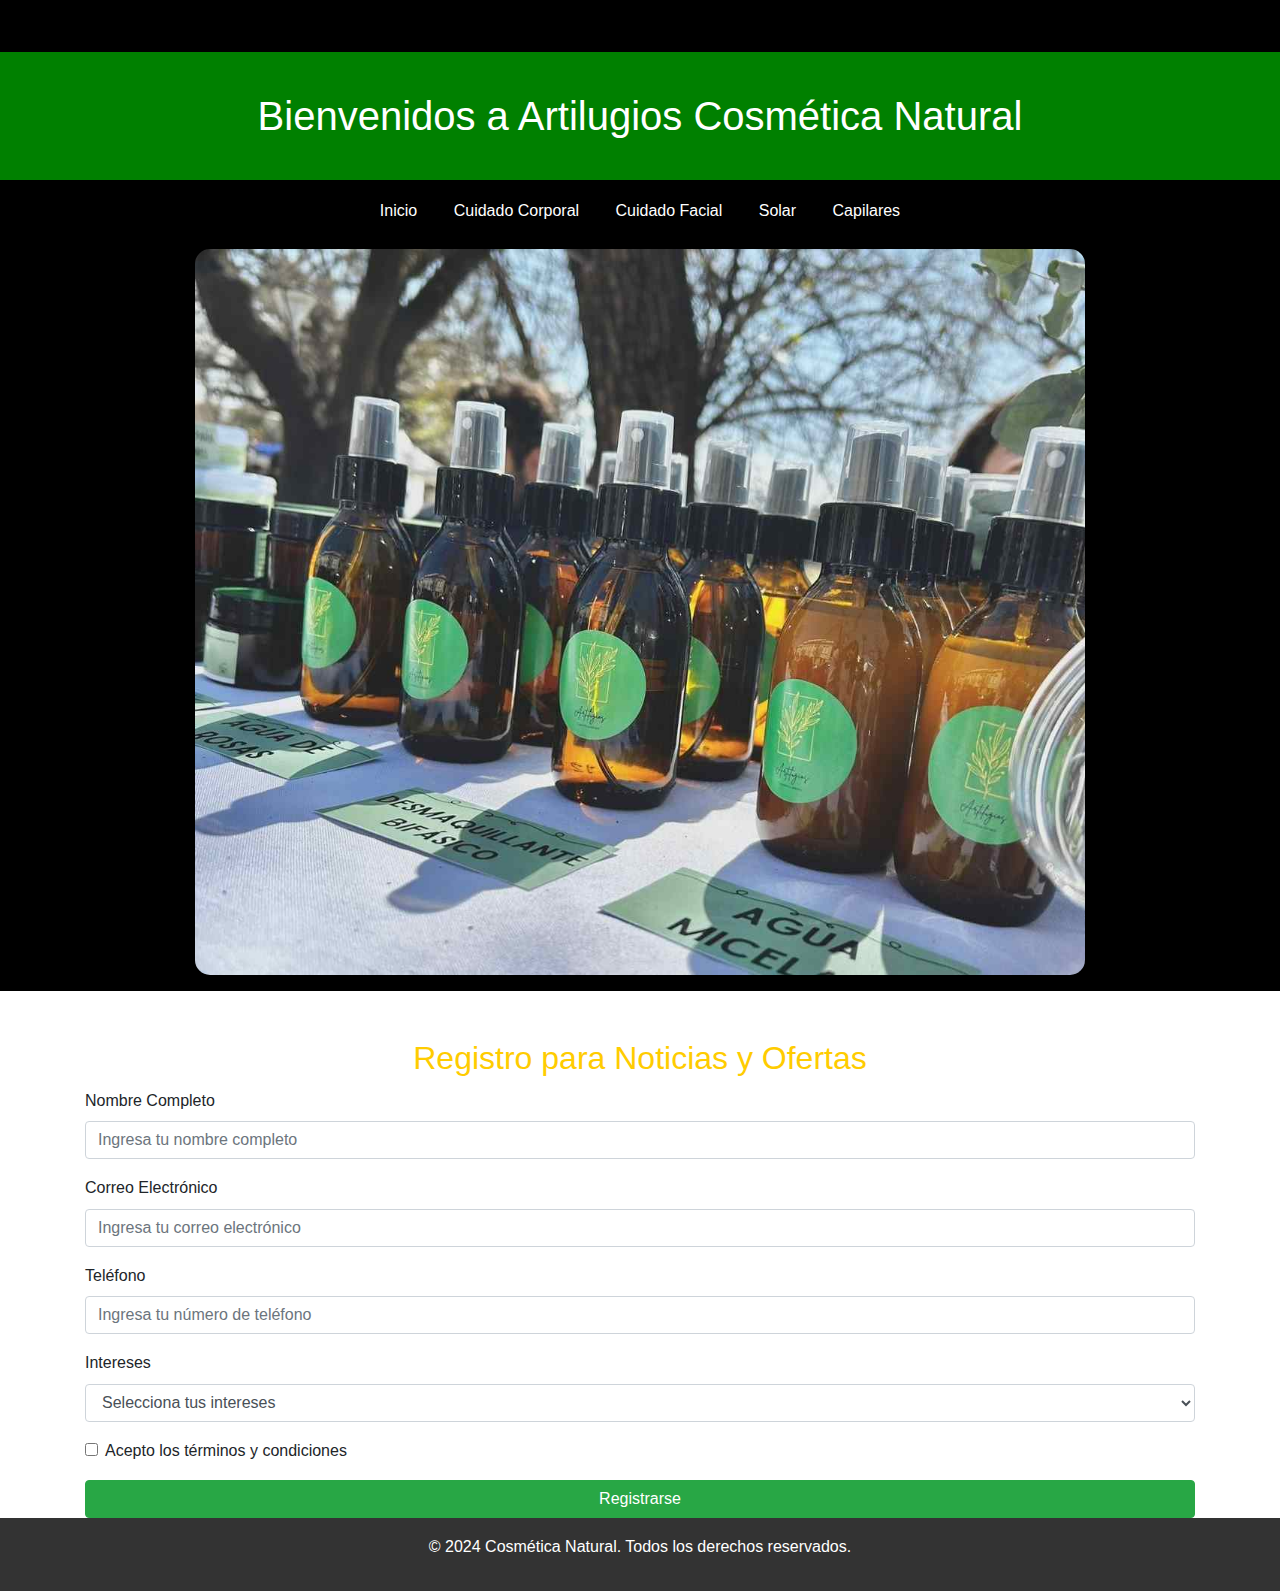
<file: Carpetas/contacto.html>
<!DOCTYPE html>
<html lang="es">
<head>
    <meta charset="UTF-8">
    <meta name="viewport" content="width=device-width, initial-scale=1.0">
    <title>Formulario de Registro</title>
    <!-- Bootstrap CSS -->
    <link href="https://stackpath.bootstrapcdn.com/bootstrap/4.5.2/css/bootstrap.min.css" rel="stylesheet">
    <link rel="stylesheet" href="../css/styles.css">
    <link rel="stylesheet" href="https://cdnjs.cloudflare.com/ajax/libs/font-awesome/6.0.0-beta3/css/all.min.css">
</head>
</head>
<body>
    <header > 
        <a href="https://www.instagram.com/artilugioscn" target="_blank" class="instagram-icon">
            <i class="fab fa-instagram"></i>
        </a>
        <h1 >Bienvenidos a Artilugios Cosmética Natural </h1>
        <nav >
            <ul>
                <li><a href="../index.html">Inicio</a></li>
                <li><a href="../Carpetas/cuidado-corporal.html">Cuidado Corporal</a></li>
                <li><a href="../Carpetas/cuidado-facial.html" >Cuidado Facial</a></li>
                <li><a href="../Carpetas/solar.html">Solar</a></li>
                <li><a href="../Carpetas/capilares.html">Capilares</a></li>
                
               
            </ul>
            <img src="../assets/artilugios.jpg" alt="imagen-Artilugios" class="rounded-image">
        </nav>

    </header>
    <div class="container mt-5">
        <h2 class="text-center">Registro para Noticias y Ofertas</h2>
        <form>
            <div class="form-group">
                <label for="nombre">Nombre Completo</label>
                <input type="text" class="form-control" id="nombre" placeholder="Ingresa tu nombre completo">
            </div>
            <div class="form-group">
                <label for="email">Correo Electrónico</label>
                <input type="email" class="form-control" id="email" placeholder="Ingresa tu correo electrónico">
            </div>
            <div class="form-group">
                <label for="telefono">Teléfono</label>
                <input type="tel" class="form-control" id="telefono" placeholder="Ingresa tu número de teléfono">
            </div>
            <div class="form-group">
                <label for="intereses">Intereses</label>
                <select class="form-control" id="intereses">
                    <option>Selecciona tus intereses</option>
                    <option>Cuidado Corporal</option>
                    <option>Cuidado Facial</option>
                    <option>Ofertas y Promociones</option>
                    <option>Novedades y Eventos</option>
                </select>
            </div>
            <div class="form-group form-check">
                <input type="checkbox" class="form-check-input" id="acepto">
                <label class="form-check-label" for="acepto">Acepto los términos y condiciones</label>
            </div>
            <button type="submit" class="btn btn-success btn-block">Registrarse</button>
        </form>
    </div>
    <footer>
        <p>&copy; 2024 Cosmética Natural. Todos los derechos reservados.</p>
    </footer>
    <script src="https://cdn.jsdelivr.net/npm/bootstrap@5.3.3/dist/js/bootstrap.bundle.min.js" integrity="sha384-YvpcrYf0tY3lHB60NNkmXc5s9fDVZLESaAA55NDzOxhy9GkcIdslK1eN7N6jIeHz" crossorigin="anonymous"></script>
</body>
</html>
</file>
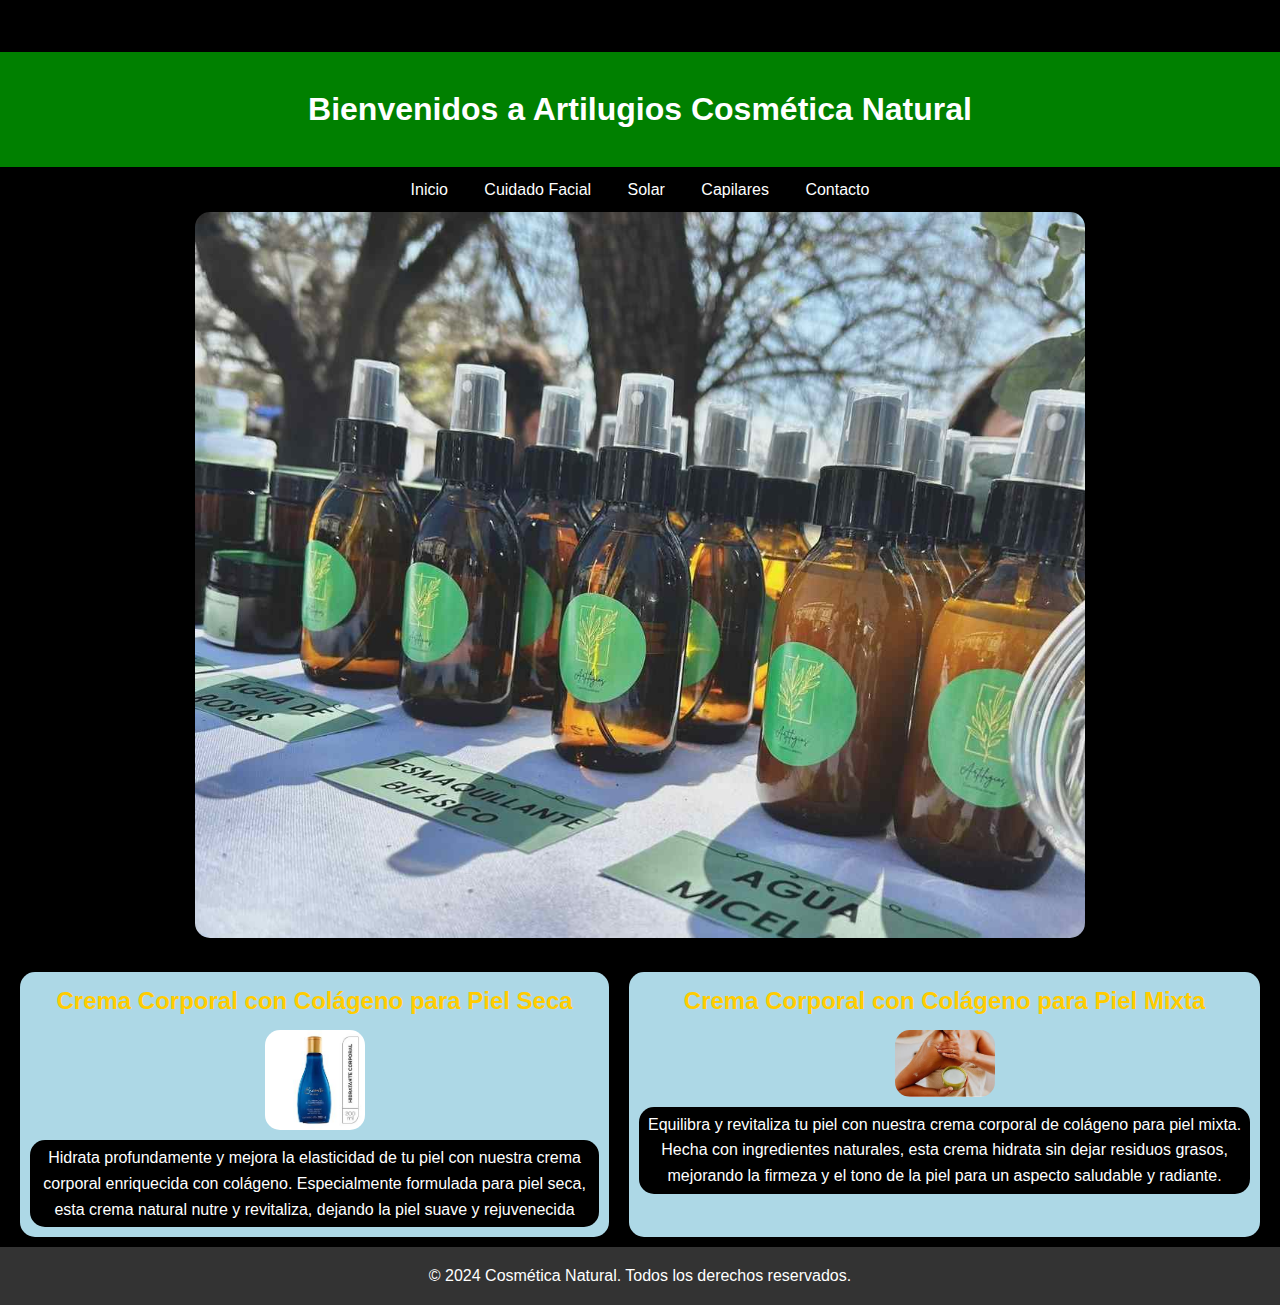
<file: Carpetas/cuidado-corporal.html>
<!DOCTYPE html>
<html lang="en">
<head>
    <meta charset="UTF-8">
    <meta name="viewport" content="width=device-width, initial-scale=1.0">
    <title>Document</title>
    <link rel="stylesheet" href="../css/styles.css">
    <link rel="stylesheet" href="https://cdnjs.cloudflare.com/ajax/libs/font-awesome/6.0.0-beta3/css/all.min.css">
</head>
<body >
    <header > 
        <a href="https://www.instagram.com/artilugioscn" target="_blank" class="instagram-icon">
            <i class="fab fa-instagram"></i>
        </a>
        <h1 >Bienvenidos a Artilugios Cosmética Natural </h1>
        <nav >
            <ul>
                <li><a href="../index.html">Inicio</a></li>
                <li><a href="../Carpetas/cuidado-facial.html" >Cuidado Facial</a></li>
                <li><a href="../Carpetas/solar.html">Solar</a></li>
                <li><a href="../Carpetas/capilares.html">Capilares</a></li>
                <li><a href="../Carpetas/contacto.html">Contacto</a></li>
               
            </ul>
            <img src="../assets/artilugios.jpg" alt="imagen-Artilugios" class="rounded-image">
        </nav>

    </header>
    <main  >
        
        <ol id="idFaciales" class="cremas-lista">
            <li>
                <h2>Crema Corporal con Colágeno para Piel Seca</h4>
                <img src="/assets/corporales.jpeg" alt="cremas-corporales">
                <p>Hidrata profundamente y mejora la elasticidad de tu piel
                     con nuestra crema corporal enriquecida con colágeno.
                     Especialmente formulada para piel seca,
                      esta crema natural nutre y revitaliza,
                      dejando la piel suave y rejuvenecida</p>
            </li>
            <li>
                <h2>Crema Corporal con Colágeno para Piel Mixta</h4>
                <img src="/assets/corporales2.jpeg" alt="cremas-corporales-2">
                <p>Equilibra y revitaliza tu piel con nuestra 
                    crema corporal de colágeno para piel mixta.
                    Hecha con ingredientes naturales,
                    esta crema hidrata sin dejar residuos grasos,
                    mejorando la firmeza 
                    y el tono de la piel para un aspecto saludable y radiante.</p>
            </li>
        </ol>
    </main>
    <footer>
        <p>&copy; 2024 Cosmética Natural. Todos los derechos reservados.</p>
    </footer>
</body>
</html>
</file>
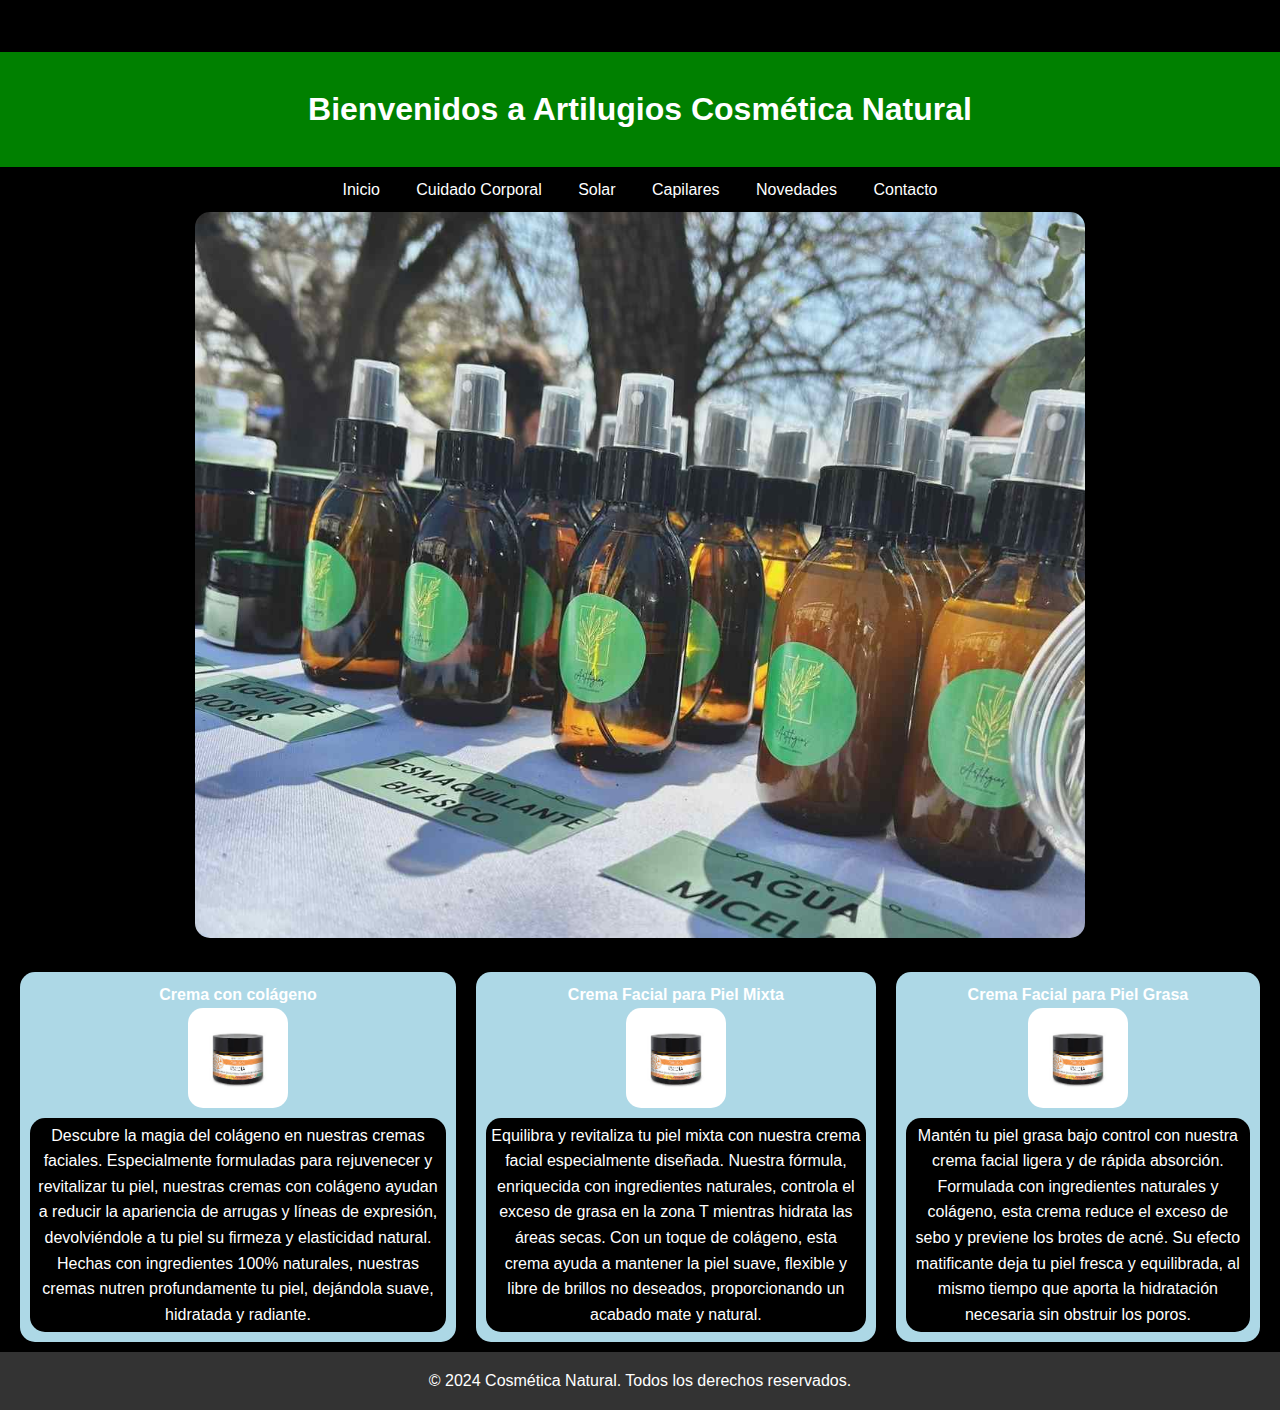
<file: Carpetas/cuidado-facial.html>
<!DOCTYPE html>
<html lang="en">
<head>
    <meta charset="UTF-8">
    <meta name="viewport" content="width=device-width, initial-scale=1.0">
    <title>Document</title>
    <link rel="stylesheet" href="../css/styles.css">
    <link rel="stylesheet" href="https://cdnjs.cloudflare.com/ajax/libs/font-awesome/6.0.0-beta3/css/all.min.css">
</head>
<body >
    
    <header > 
        <a href="https://www.instagram.com/artilugioscn" target="_blank" class="instagram-icon">
            <i class="fab fa-instagram"></i>
        </a>
        <h1 >Bienvenidos a Artilugios Cosmética Natural </h1>
        <nav >
            <ul>
                <li><a href="../index.html">Inicio</a></li>
                <li><a href="../Carpetas/cuidado-corporal.html">Cuidado Corporal</a></li>
                <li><a href="../Carpetas/solar.html">Solar</a></li>
                <li><a href="../Carpetas/capilares.html">Capilares</a></li>
                <li><a href="#novedades">Novedades</a></li>
                <li><a href="../Carpetas/contacto.html">Contacto</a></li>
               
            </ul>
            <img src="../assets/artilugios.jpg" alt="imagen-Artilugios" class="rounded-image">
        </nav>

    </header>
    <main  >
        
        <ol id="idFaciales" class="cremas-lista">
            <li>
                <h4>Crema con colágeno</h4>
                <img src="/assets/faciales.jpeg" alt="">
                <p>Descubre la magia del colágeno en nuestras cremas faciales.
                Especialmente formuladas para rejuvenecer y revitalizar tu piel,
                nuestras cremas con colágeno ayudan a reducir la apariencia de arrugas
                y líneas de expresión, devolviéndole a tu piel su firmeza y elasticidad natural.
                Hechas con ingredientes 100% naturales, nuestras cremas nutren profundamente tu piel,
                 dejándola suave, hidratada y radiante.</p>
            </li>
            <li>
                <h4>Crema Facial para Piel Mixta</h4>
                <img src="/assets/faciales.jpeg" alt="">
                <p> Equilibra y revitaliza tu piel mixta
                    con nuestra crema facial especialmente diseñada.
                    Nuestra fórmula, enriquecida con ingredientes naturales,
                    controla el exceso de grasa en la zona T mientras hidrata las áreas secas.
                    Con un toque de colágeno, esta crema ayuda
                    a mantener la piel suave, flexible y libre de brillos no deseados,
                    proporcionando un acabado mate y natural.</p>
            </li> 
            <li>
                <h4>Crema Facial para Piel Grasa</h4>
                <img src="/assets/faciales.jpeg" alt="">
                <p>Mantén tu piel grasa bajo control con nuestra crema facial
                    ligera y de rápida absorción. Formulada con ingredientes naturales y colágeno,
                    esta crema reduce el exceso de sebo y previene los brotes de acné.
                    Su efecto matificante deja tu piel fresca y equilibrada,
                    al mismo tiempo que aporta la hidratación necesaria sin obstruir los poros.</p>
            </li>
        </ol>
    </main>

    <footer>
        <p>&copy; 2024 Cosmética Natural. Todos los derechos reservados.</p>
    </footer>
</body>
</html>
</file>
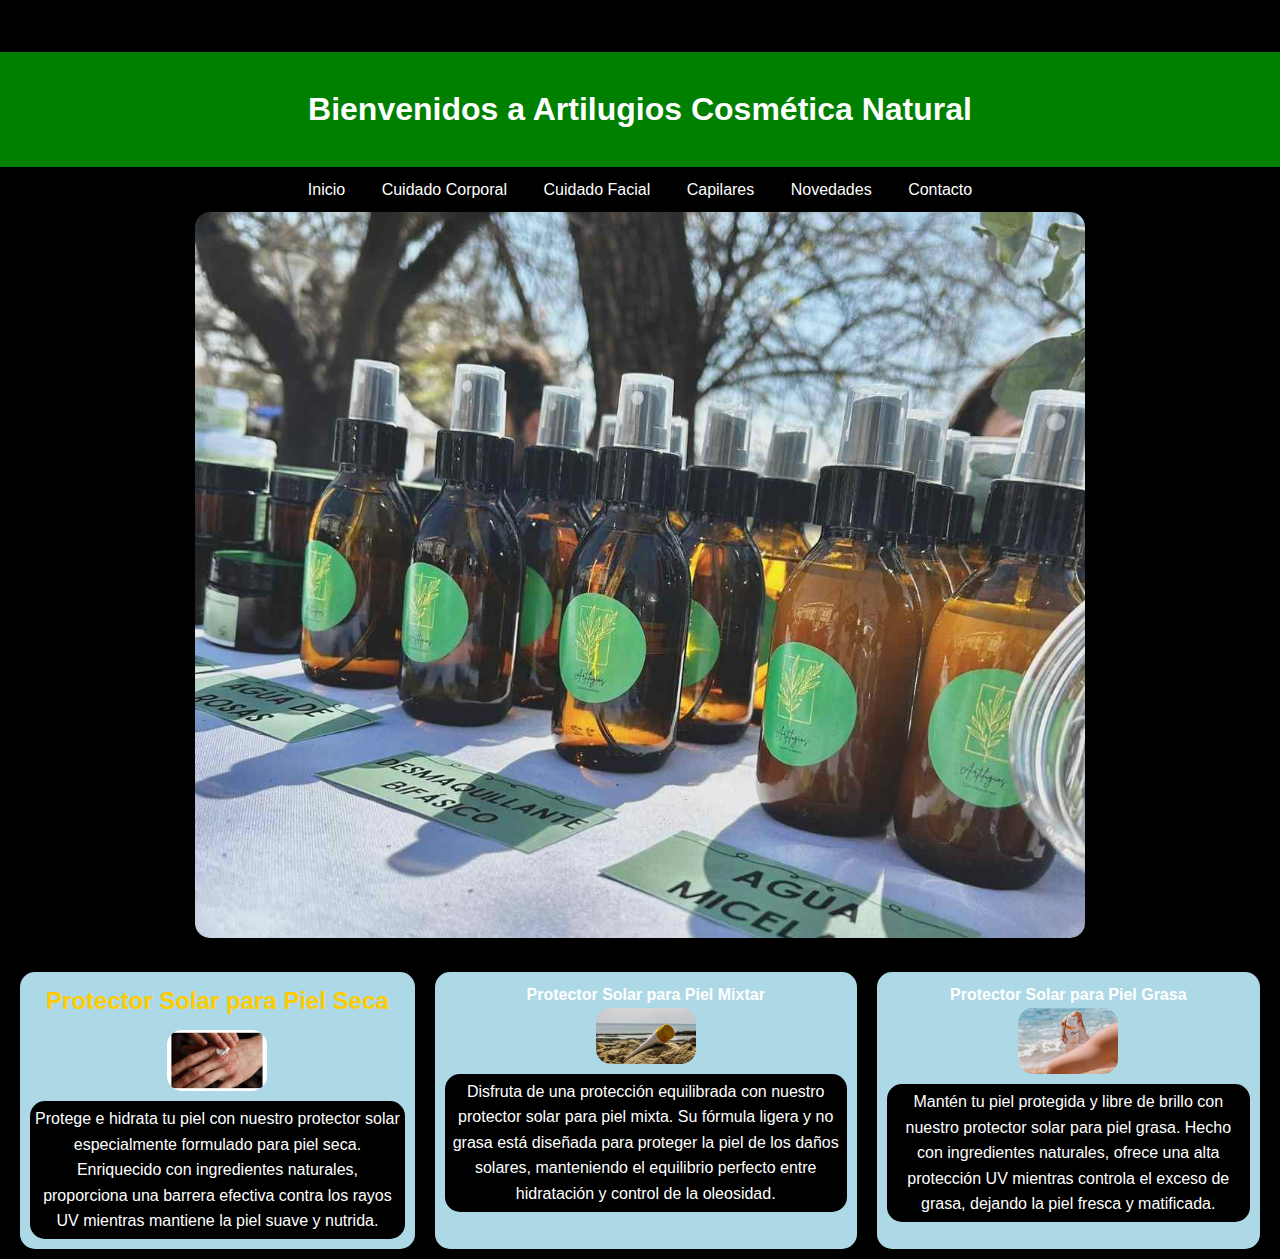
<file: Carpetas/solar.html>
<!DOCTYPE html>
<html lang="en">
<head>
    <meta charset="UTF-8">
    <meta name="viewport" content="width=device-width, initial-scale=1.0">
    <title>Document</title>
    <link rel="stylesheet" href="../css/styles.css">
    <link rel="stylesheet" href="https://cdnjs.cloudflare.com/ajax/libs/font-awesome/6.0.0-beta3/css/all.min.css">
    
</head>
<body >
   
    <header > 
        <a href="https://www.instagram.com/artilugioscn" target="_blank" class="instagram-icon">
            <i class="fab fa-instagram"></i>
        </a>
        <h1 >Bienvenidos a Artilugios Cosmética Natural </h1>
        <nav >
            <ul>
                <li><a href="../index.html">Inicio</a></li>
                <li><a href="../Carpetas/cuidado-corporal.html">Cuidado Corporal</a></li>
                <li><a href="../Carpetas/cuidado-facial.html" >Cuidado Facial</a></li>
                <li><a href="../Carpetas/capilares.html">Capilares</a></li>
                <li><a href="../index.html/#novedades">Novedades</a></li>
                <li><a href="../Carpetas/contacto.html">Contacto</a></li>
               
            </ul>
            <img src="../assets/artilugios.jpg" alt="imagen-Artilugios" class="rounded-image">
        </nav>

    </header>
    <main  >
        
        <ol id="idFaciales" class="cremas-lista">
            <li>
                <h2>Protector Solar para Piel Seca
                </h2>
                <img src="/assets/Solares.jpeg" alt="">
                <p>Protege e hidrata tu piel con nuestro protector solar
                     especialmente formulado para piel seca.
                      Enriquecido con ingredientes naturales,
                    proporciona una barrera efectiva contra los rayos UV
                     mientras mantiene la piel suave y nutrida.</p>
            </li>
            <li>
                <h4>Protector Solar para Piel Mixtar</h4>
                <img src="/assets/solares2.jpeg" alt="">
                <p>Disfruta de una protección equilibrada con nuestro protector
                     solar para piel mixta.
                     Su fórmula ligera y no grasa está diseñada para proteger
                     la piel de los daños solares,
                      manteniendo el equilibrio perfecto entre hidratación
                       y control de la oleosidad.</p>
            </li> 
            <li>
                <h4>Protector Solar para Piel Grasa</h4>
                <img src="/assets/solares3.jpeg" alt="">
                <p>Mantén tu piel protegida y libre de brillo con nuestro
                     protector solar para piel grasa.
                     Hecho con ingredientes naturales,
                      ofrece una alta protección UV mientras controla el exceso de grasa,
                       dejando la piel fresca y matificada.</p>
            </li>
        </ol>
    </main>
</body>
</html>
</file>
<file: css/styles.css>
*{
    font-family: Arial, sans-serif;
    line-height: 1.6;
    margin: 0;
    padding: 0;
}


.carousel-container {
    display: flex;
    justify-content: center;
    align-items: center;
    width: 100%; /* Asegúrate de que el contenedor del carrusel tenga el ancho completo de la columna */
}

.carousel-item {
    display: flex;
    justify-content: flex-start;
    align-items:flex-start;
    height: 100%;
    
}
.carousel-item img {
    width: 100%;
    height: 300px; /* Ajusta esta altura según tus necesidades */
    object-fit: cover; /* Asegura que la imagen cubra el área del contenedor sin distorsionar */
    display: block; /* Para evitar espacio extra debajo de las imágenes */
    margin: 0 auto; /* Para centrar la imagen si es necesario */
    border-radius: 15px; /* Ajusta este valor para redondear los bordes según tu preferencia */
}

.carousel-inner {
    text-align: center; /* Asegura que el contenido esté centrado horizontalmente */
}
header {
    background: black;
    color: white;
    padding: 1em 0;
    text-align: center;
    
}


h1{
text-align: center;
background-color: green;
padding: 1em 0;

}

nav ul {
    list-style-type: none;
    padding: 10px;
}

nav ul li {
    display: inline;
    margin: 0 1em;
}

nav ul li a {
    color: white;
    text-decoration: none;
}

main {
    display: flex;
    flex-direction: column;
    background-color: #000; /* Fondo negro */
    color: #fff; /* Texto blanco para contraste */
    padding: 20px; /* Espaciado interno */
}

article {
    background: #1a1a1a; /* Fondo oscuro para el artículo */
    border-radius: 10px; /* Bordes redondeados */
    padding: 20px;
    margin-bottom: 20px;
}

h2, h3 {
    color: #ffcc00; /* Color amarillo para los títulos */
    margin-bottom: 10px;
}

blockquote {
    background: #333; /* Fondo gris oscuro para el bloque */
    border-left: 4px solid #ffcc00; /* Borde amarillo a la izquierda, reducido */
    padding: 8px 16px; /* Ajuste en el relleno para hacerlo más compacto */
    margin: 15px 0; /* Reducción en el margen superior e inferior */
    border-radius: 4px; /* Reducción del radio del borde */
    font-size: 14px; /* Ajuste del tamaño de fuente para un diseño más pequeño */
}


section {
    margin-bottom: 20px;
}


.rounded-image {
    border-radius: 8px;
    max-width: 100%;
    height: auto;
}

p {
    line-height: 1.6;
}


/* Estilos generales para el contenedor aside */
aside {
    display: flex; /* Usa flexbox para alinear elementos */
    flex-direction: column; /* Organiza los elementos en columna */
    justify-content: center; /* Centra el contenido verticalmente */
    align-items: center; /* Centra el contenido horizontalmente */
    text-align: center; /* Alinea el texto al centro */
    padding: 20px; /* Ajusta el padding según sea necesario */
}
aside img.rounded-image {
    margin-top: 20px; /* Espacio encima de la imagen */
    margin-bottom: 20px; /* Espacio debajo de la imagen para separarla del borde inferior */
    margin-left: -10px; /* Mueve la imagen un poco hacia la izquierda */
    max-width: 80%; /* Ajusta el tamaño máximo de la imagen */
    height: auto; /* Mantiene la relación de aspecto */
    object-fit: cover; /* Asegura que la imagen se ajuste al área sin deformarse */
}



/* Media Query para pantallas mayores a 800px */
@media (min-width: 800px) {
    main {
        display: flex;
    }

    article {
        flex: 1;
    }

    aside {
        width: 100%;
        display: flex;
        flex-direction: column;
        justify-content: flex-start; /* Alinea el contenido al principio */
    }

    aside img.rounded-image {
        max-height: none; /* Permite que la imagen tome la altura completa */
        height: 100%; /* Establece la altura de la imagen al 100% del contenedor */
    }
}


.content-sections {
    background-color: #f9f9f9; /* Color de fondo claro */
    color: #333; /* Color de texto oscuro para buen contraste */
    padding: 20px; /* Espacio interno para separar el contenido del borde */
    border-radius: 8px; /* Bordes redondeados para un acabado más suave */
    box-shadow: 0 2px 4px rgba(0, 0, 0, 0.1); /* Sombra sutil para profundidad */
    margin-top: 20px; /* Espacio arriba del contenedor */
    margin-bottom: 20px; /* Espacio abajo del contenedor */
}

.content-sections h3 {
    color: #555; /* Color de los encabezados ligeramente más oscuro */
    margin-bottom: 10px; /* Espacio debajo de los encabezados */
}

.content-sections p {
    margin-bottom: 15px; /* Espacio debajo de los párrafos */
}

/* Media Query para pantallas de 800 px o más */
@media (min-width: 800px) {
    main {
        padding: 10px;
        flex-direction: row; /* Cambia la dirección a fila */
    }

    article {
        flex: 3; /* Ocupa más espacio que el aside */
        margin-right: 20px; /* Espacio entre el article y el aside */
    }

    aside {
        flex: 1; /* Ocupa menos espacio en comparación con el article */
    }

    /* Asegura que las secciones también se muestren correctamente */
    section {
        flex: 1 1 100%; /* Hace que cada sección ocupe el ancho completo en vista móvil */
    }
}




footer {
    background: #333;
    color: white;
    text-align: center;
    padding: 1em 0;

}
    
.rounded-image {
    border-radius: 15px;
 
    width: auto;
    height: 726px;
} 



#Cuidado-Corporal {
 display: none;



}
article section  {
    color: wheat;
}

.fondo-seccion {
    background-image: url('/assets/IMG_2268.jpg'); 
    background-size: cover; /* Asegura que la imagen cubra todo el fondo */
    background-position: center; /* Centra la imagen en el fondo */
    background-repeat: no-repeat; /* Evita que la imagen se repita */
    padding: 20px; /* Añade un poco de relleno alrededor del contenido */
    border-radius: 15px;
   
}



.cremas-lista {
    display: flex;
    justify-content: space-between;
    list-style-type: none;
    padding: 0;
   
    
}

.cremas-lista li {
    background-color: #add8e6; /* Fondo de color celeste */
    padding: 10px;
    margin: 0 10px;
    display: flex;
    flex-direction: column;
    align-items: center;
    text-align: center;
    border-radius: 15px;
    
}
.cremas-lista img {
    border-radius: 15px;
    max-width: 100px; /* Ajusta el tamaño de las imágenes según sea necesario */
}
.cremas-lista p {
    background-color: black; /* Fondo negro */
    color: white; /* Letras blancas */
    padding: 5px;
    margin-top: 10px; /* Espacio entre la imagen y el texto */
    border-radius: 15px;
}

.grid-container {
    display: grid;
    grid-template-columns: 95% 5%; /* 80% para el h1 y 20% para el icono */
    align-items: center;
    text-align: center;
    border-radius: 40px;
}

.grid-item:first-child h1 {
    margin: 0; /* Elimina el margen predeterminado del h1 */
    background-color: green;
}

.grid-item{
    background-color: green;
    width: 100%;
    height: 100%;
    
    
}
.instagram-icon {
    text-align: center;
    
    
}

.instagram-icon i {
    color: black;
    font-size: 2em; /* Ajusta el tamaño del icono según sea necesario */

}

@media screen and (max-width: 800px) {
    .grid-container {
        grid-template-columns: 1fr; /* Elementos apilados uno debajo del otro */
      
    }

    .grid-item {
        justify-items: center;
        padding-right: 0; /* Ajusta el padding según sea necesario */
       
        
    }

    .grid-item:first-child {
        width: 100%; /* Asegura que el h1 ocupe el ancho completo en pantallas pequeñas */
    }

    .grid-item:last-child {
        width: 100%; /* Asegura que el icono ocupe el ancho completo en pantallas pequeñas */
    }
}
</file>
